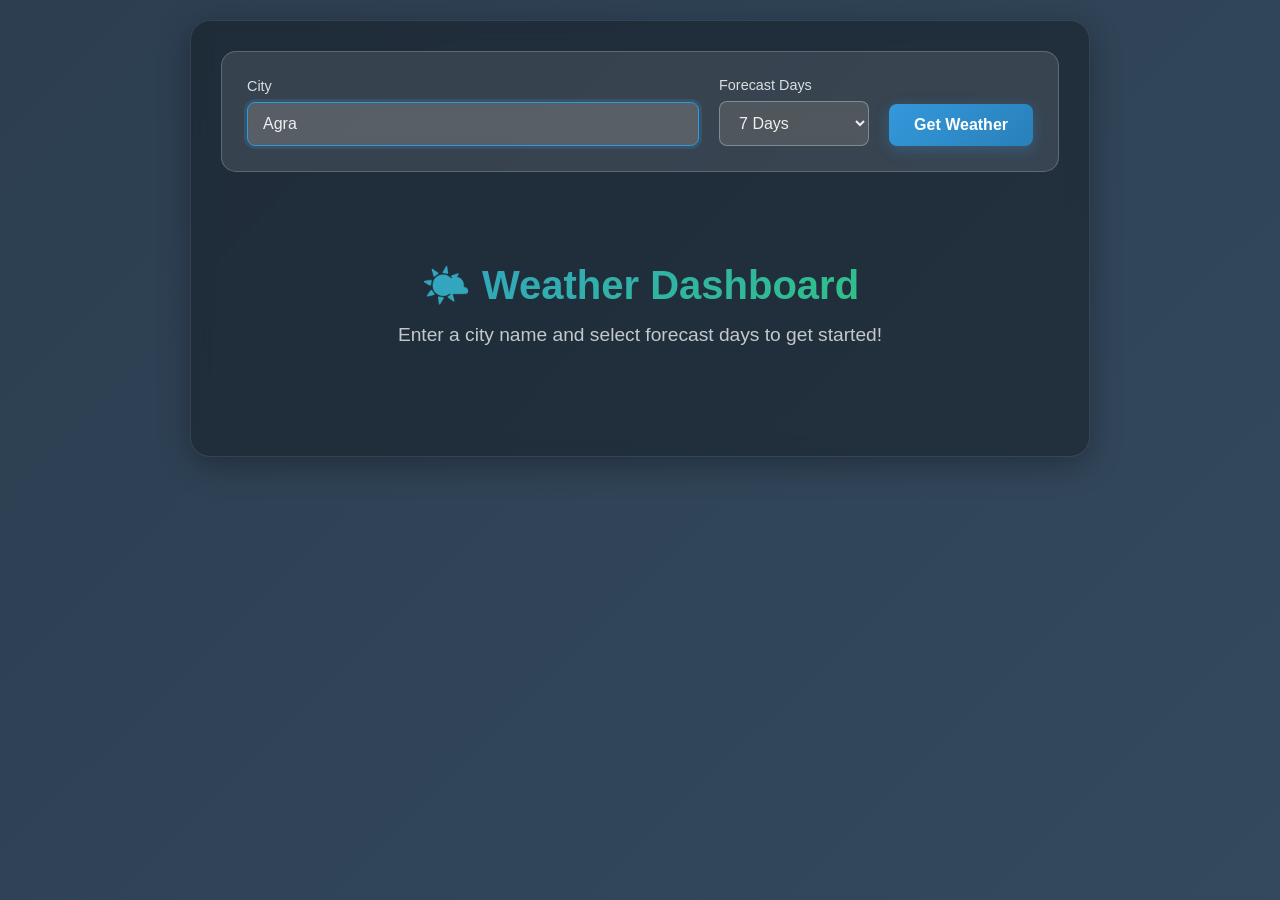
<file: src/main/resources/static/index.html>
<!DOCTYPE html>
<html lang="en">
<head>
    <meta charset="UTF-8" />
    <meta name="viewport" content="width=device-width, initial-scale=1.0" />
    <title>SkyCast</title>
    <link rel="stylesheet" href="styles.css" />
</head>
<body>
<div class="weather-container">
    <!-- Search Form -->
    <div class="search-section">
        <form id="weather-form" class="search-form">
            <div class="form-group">
                <label for="city-input">City</label>
                <input
                        type="text"
                        id="city-input"
                        placeholder="Enter city name"
                        value="Agra"
                        required
                />
            </div>
            <div class="form-group">
                <label for="days-input">Forecast Days</label>
                <select id="days-input" required>
                    <option value="3">3 Days</option>
                    <option value="5">5 Days</option>
                    <option value="7" selected>7 Days</option>
                    <option value="10">10 Days</option>
                </select>
            </div>
            <button type="submit" class="search-btn">Get Weather</button>
        </form>
    </div>

    <div id="weather-content" class="welcome">
        <div class="welcome-message">
            <h2>🌤️ Weather Dashboard</h2>
            <p>Enter a city name and select forecast days to get started!</p>
        </div>
    </div>
</div>

<script src="script.js"></script>
</body>
</html>
</file>
<file: src/main/resources/static/styles.css>
* {
    margin: 0;
    padding: 0;
    box-sizing: border-box;
}

body {
    font-family: 'Segoe UI', Tahoma, Geneva, Verdana, sans-serif;
    background: linear-gradient(135deg, #2c3e50 0%, #34495e 100%);
    min-height: 100vh;
    color: #ecf0f1;
    padding: 20px;
}

.weather-container {
    max-width: 900px;
    margin: 0 auto;
    background: rgba(0, 0, 0, 0.3);
    backdrop-filter: blur(10px);
    border-radius: 20px;
    padding: 30px;
    box-shadow: 0 8px 32px rgba(0, 0, 0, 0.3);
    border: 1px solid rgba(255, 255, 255, 0.1);
    position: relative;
}

.header {
    display: flex;
    justify-content: space-between;
    align-items: flex-start;
    margin-bottom: 30px;
}

.location-info h1 {
    font-size: 1.2rem;
    font-weight: 400;
    margin-bottom: 5px;
    opacity: 0.8;
}

.location-info .city {
    font-size: 1.5rem;
    font-weight: 600;
}

.weather-title {
    text-align: right;
}

.weather-title h2 {
    font-size: 2rem;
    font-weight: 300;
    margin-bottom: 5px;
}

.weather-title .time {
    font-size: 1rem;
    opacity: 0.7;
}

.main-weather {
    display: flex;
    align-items: center;
    gap: 30px;
    margin-bottom: 40px;
}

.weather-icon {
    width: 120px;
    height: 120px;
    filter: drop-shadow(0 4px 8px rgba(0, 0, 0, 0.3));
}

.temperature-info {
    flex: 1;
}

.temperature {
    font-size: 4rem;
    font-weight: 300;
    line-height: 1;
    margin-bottom: 10px;
}

.weather-details {
    display: grid;
    grid-template-columns: repeat(auto-fit, minmax(200px, 1fr));
    gap: 20px;
    margin-bottom: 30px;
}

.detail-item {
    background: rgba(255, 255, 255, 0.1);
    padding: 15px;
    border-radius: 10px;
    border: 1px solid rgba(255, 255, 255, 0.1);
}

.detail-item .label {
    font-size: 0.9rem;
    opacity: 0.7;
    margin-bottom: 5px;
}

.detail-item .value {
    font-size: 1.1rem;
    font-weight: 500;
}

.forecast-section {
    margin-top: 40px;
}

.section-title {
    font-size: 1.1rem;
    margin-bottom: 20px;
    opacity: 0.8;
    font-weight: 500;
}

.forecast-container {
    display: grid;
    grid-template-columns: repeat(auto-fit, minmax(120px, 1fr));
    gap: 15px;
}

.forecast-day {
    background: rgba(255, 255, 255, 0.1);
    border-radius: 15px;
    padding: 20px 15px;
    text-align: center;
    border: 1px solid rgba(255, 255, 255, 0.1);
    transition: transform 0.2s ease, background 0.2s ease;
}

.forecast-day:hover {
    transform: translateY(-5px);
    background: rgba(255, 255, 255, 0.15);
}

.forecast-day .day {
    font-size: 0.9rem;
    font-weight: 500;
    margin-bottom: 10px;
}

.forecast-day .forecast-icon {
    width: 40px;
    height: 40px;
    margin: 0 auto 10px;
    filter: drop-shadow(0 2px 4px rgba(0, 0, 0, 0.3));
}

.forecast-day .temp-range {
    display: flex;
    justify-content: space-between;
    align-items: center;
    font-size: 0.9rem;
}

.temp-max {
    font-weight: 600;
}

.temp-min {
    opacity: 0.7;
}

.loading {
    text-align: center;
    padding: 40px;
    font-size: 1.1rem;
    opacity: 0.7;
}

.error {
    text-align: center;
    padding: 40px;
    color: #e74c3c;
    font-size: 1.1rem;
}

.error button {
    margin-top: 20px;
    padding: 10px 20px;
    background: rgba(255, 255, 255, 0.1);
    border: 1px solid rgba(255, 255, 255, 0.2);
    color: #ecf0f1;
    border-radius: 5px;
    cursor: pointer;
    transition: all 0.2s ease;
}

.error button:hover {
    background: rgba(255, 255, 255, 0.2);
    transform: translateY(-1px);
}

/* Search Form Styles */
.search-section {
    background: rgba(255, 255, 255, 0.1);
    border-radius: 15px;
    padding: 25px;
    margin-bottom: 30px;
    border: 1px solid rgba(255, 255, 255, 0.2);
}

.search-form {
    display: grid;
    grid-template-columns: 1fr 150px auto;
    gap: 20px;
    align-items: end;
}

.form-group {
    display: flex;
    flex-direction: column;
    gap: 8px;
}

.form-group label {
    font-size: 0.9rem;
    font-weight: 500;
    opacity: 0.9;
}

.form-group input,
.form-group select {
    padding: 12px 15px;
    border: 1px solid rgba(255, 255, 255, 0.3);
    background: rgba(255, 255, 255, 0.1);
    border-radius: 8px;
    color: #ecf0f1;
    font-size: 1rem;
    transition: all 0.2s ease;
    backdrop-filter: blur(5px);
}

.form-group input:focus,
.form-group select:focus {
    outline: none;
    border-color: #3498db;
    background: rgba(255, 255, 255, 0.15);
    box-shadow: 0 0 0 3px rgba(52, 152, 219, 0.2);
}

.form-group input::placeholder {
    color: rgba(236, 240, 241, 0.6);
}

.form-group select option {
    background: #34495e;
    color: #ecf0f1;
}

.search-btn {
    padding: 12px 25px;
    background: linear-gradient(135deg, #3498db, #2980b9);
    border: none;
    border-radius: 8px;
    color: white;
    font-size: 1rem;
    font-weight: 600;
    cursor: pointer;
    transition: all 0.2s ease;
    height: fit-content;
    box-shadow: 0 4px 15px rgba(52, 152, 219, 0.3);
}

.search-btn:hover {
    transform: translateY(-2px);
    box-shadow: 0 6px 20px rgba(52, 152, 219, 0.4);
}

.search-btn:active {
    transform: translateY(0);
}

.search-btn:disabled {
    opacity: 0.6;
    cursor: not-allowed;
    transform: none;
}

/* Welcome Message */
.welcome {
    text-align: center;
    padding: 60px 20px;
}

.welcome-message h2 {
    font-size: 2.5rem;
    margin-bottom: 15px;
    background: linear-gradient(135deg, #3498db, #2ecc71);
    -webkit-background-clip: text;
    -webkit-text-fill-color: transparent;
    background-clip: text;
}

.welcome-message p {
    font-size: 1.2rem;
    opacity: 0.8;
    margin-bottom: 20px;
}

/* Refresh Button for Weather Display */
.refresh-btn {
    position: absolute;
    top: 30px;
    right: 30px;
    background: rgba(255, 255, 255, 0.1);
    border: 1px solid rgba(255, 255, 255, 0.2);
    color: #ecf0f1;
    padding: 10px 20px;
    border-radius: 8px;
    cursor: pointer;
    font-size: 0.9rem;
    transition: all 0.2s ease;
    z-index: 10;
}

.refresh-btn:hover {
    background: rgba(255, 255, 255, 0.2);
    transform: translateY(-1px);
}

/* Responsive Design */
@media (max-width: 768px) {
    body {
        padding: 10px;
    }

    .weather-container {
        padding: 20px;
    }

    .search-form {
        grid-template-columns: 1fr;
        gap: 15px;
    }

    .main-weather {
        flex-direction: column;
        text-align: center;
    }

    .header {
        flex-direction: column;
        text-align: center;
        gap: 20px;
    }

    .weather-title {
        text-align: center;
    }

    .temperature {
        font-size: 3rem;
    }

    .forecast-container {
        grid-template-columns: repeat(auto-fit, minmax(100px, 1fr));
    }

    .weather-details {
        grid-template-columns: 1fr;
    }

    .refresh-btn {
        position: relative;
        top: 0;
        right: 0;
        margin-bottom: 20px;
        display: block;
        width: 100%;
    }

    .welcome-message h2 {
        font-size: 2rem;
    }

    .welcome-message p {
        font-size: 1rem;
    }
}
</file>
